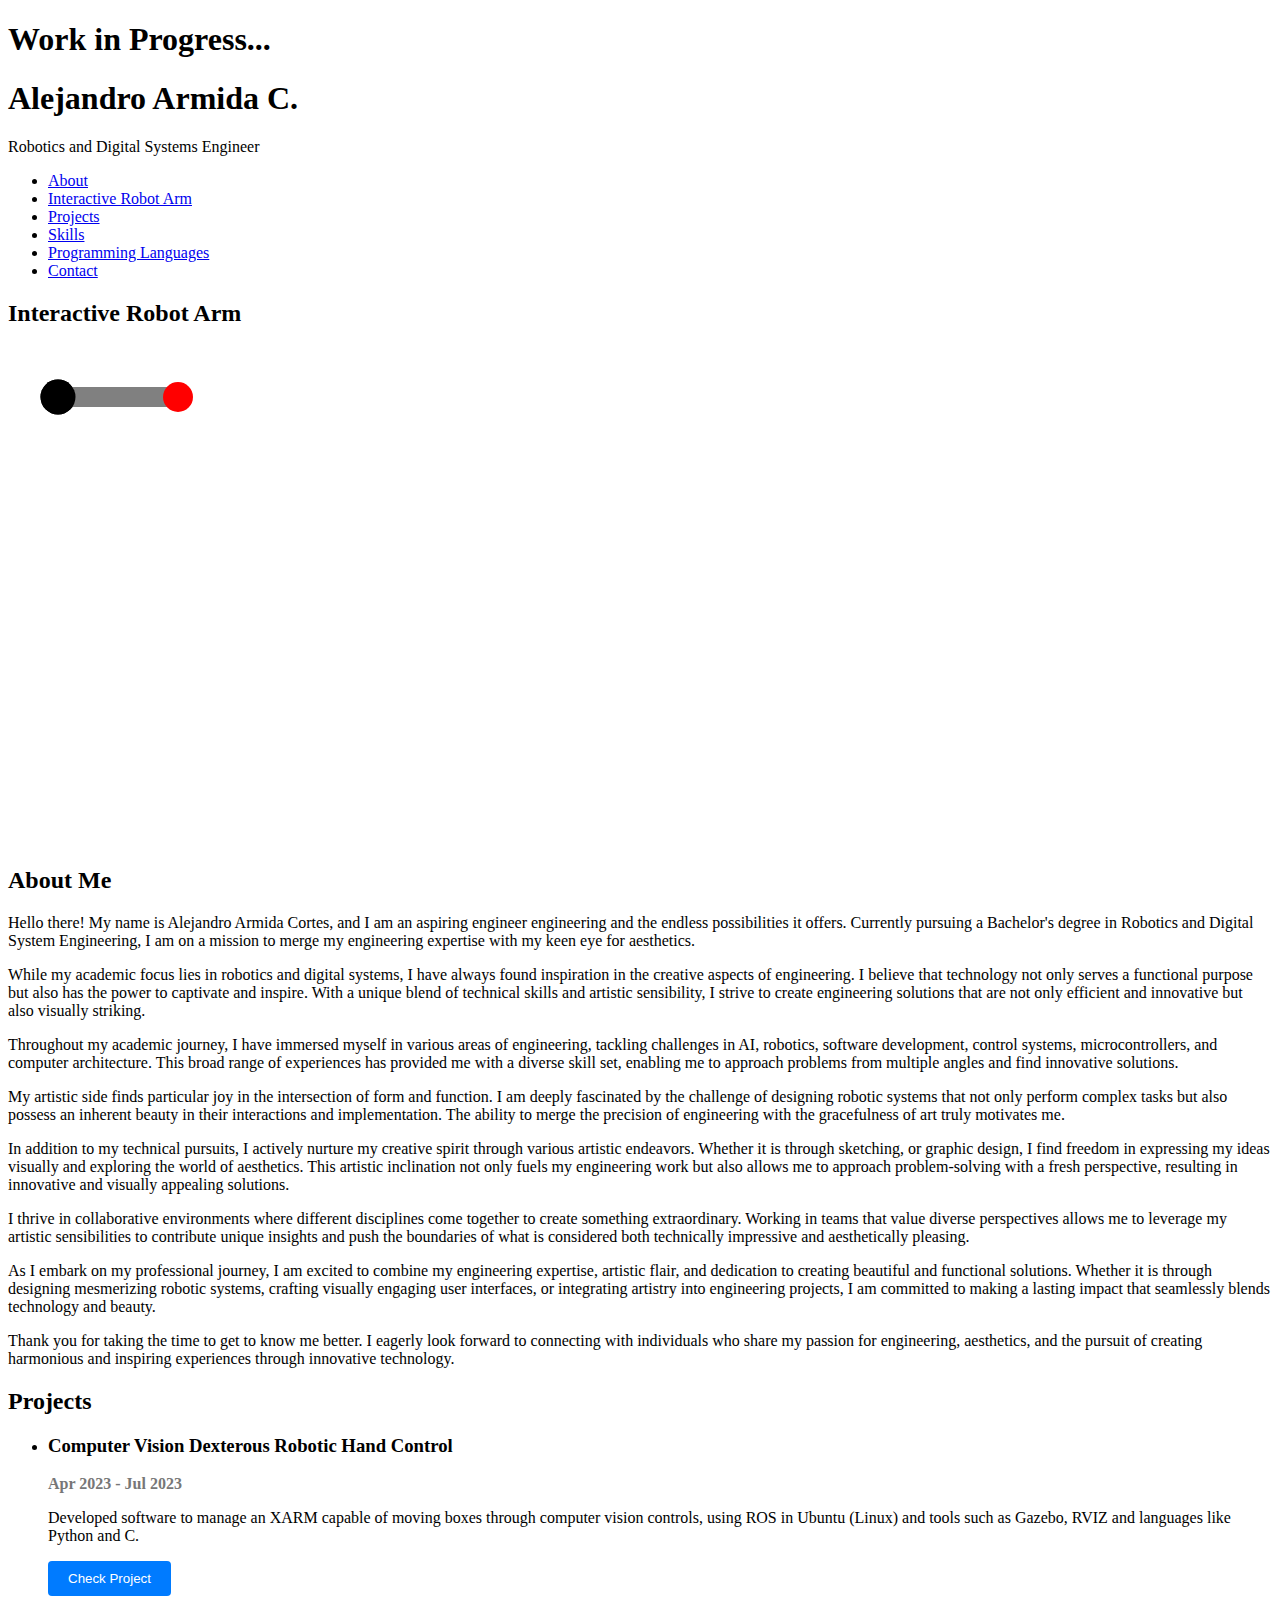
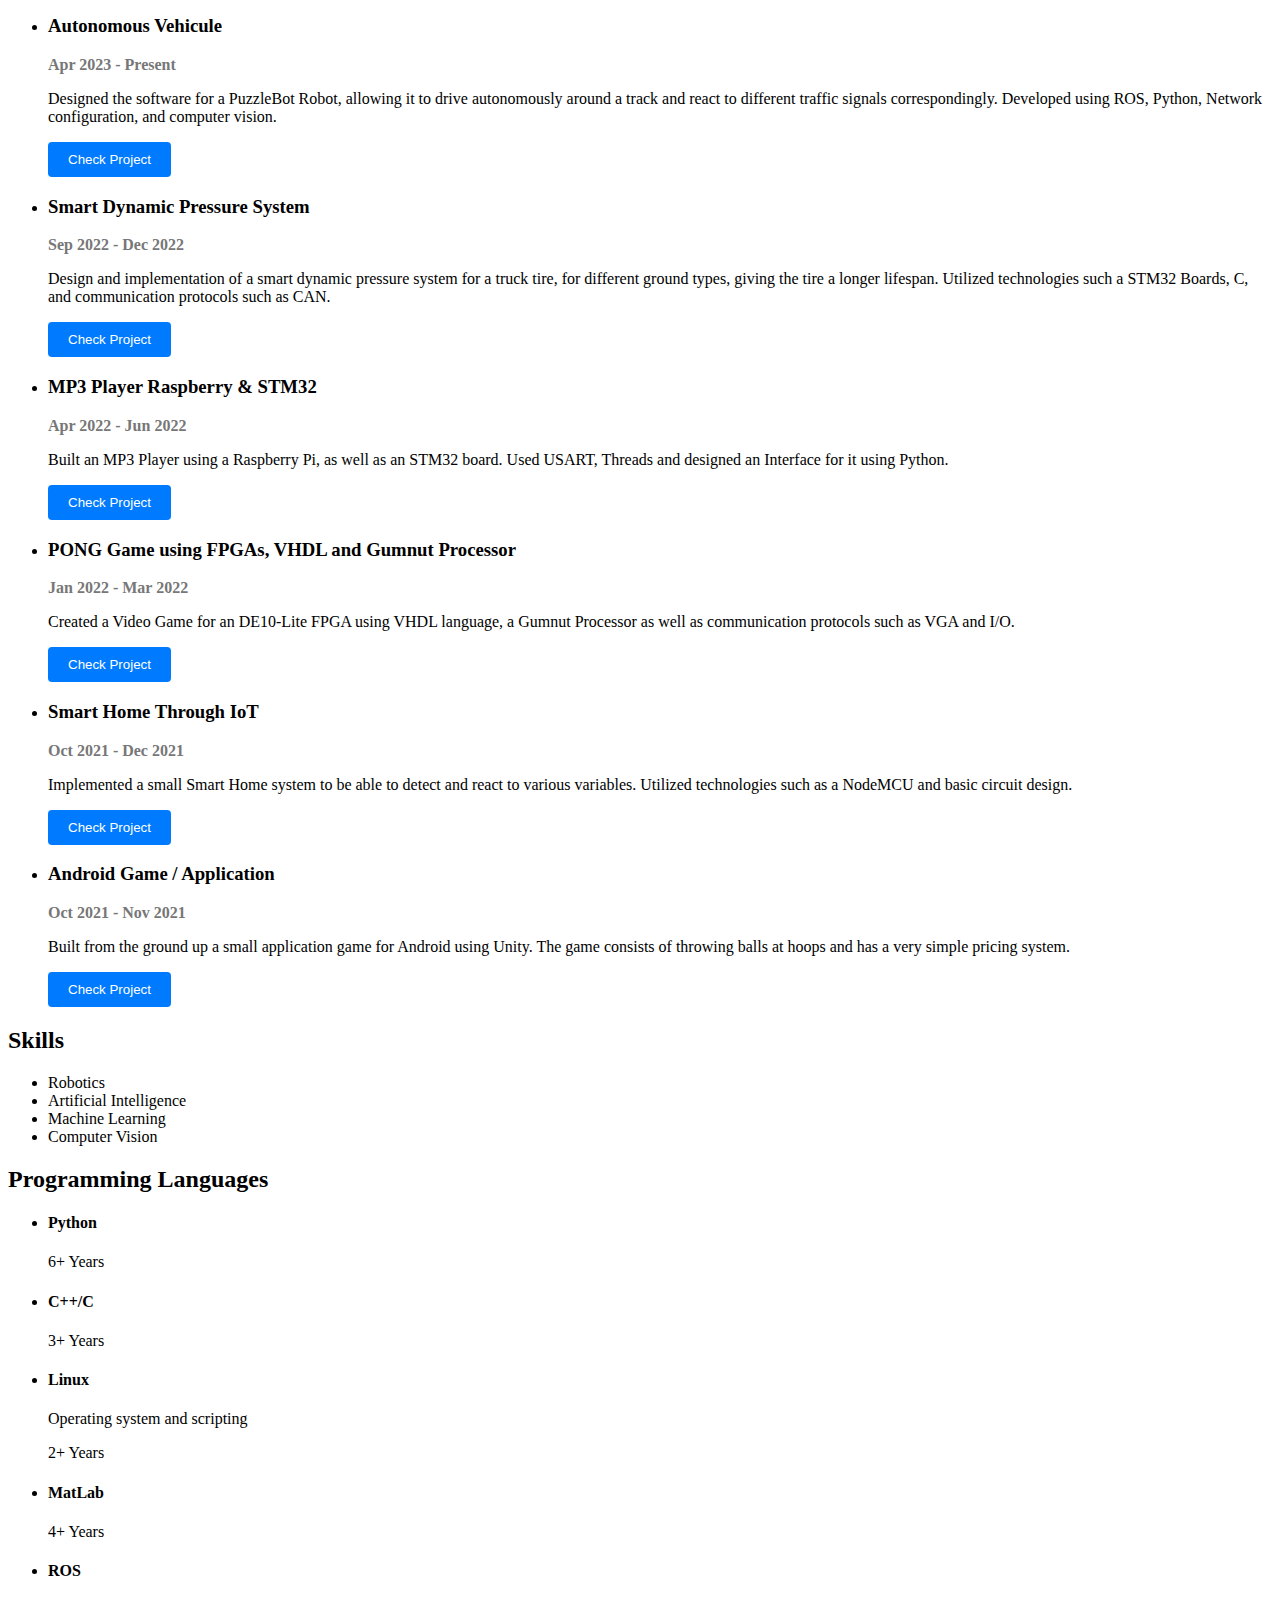
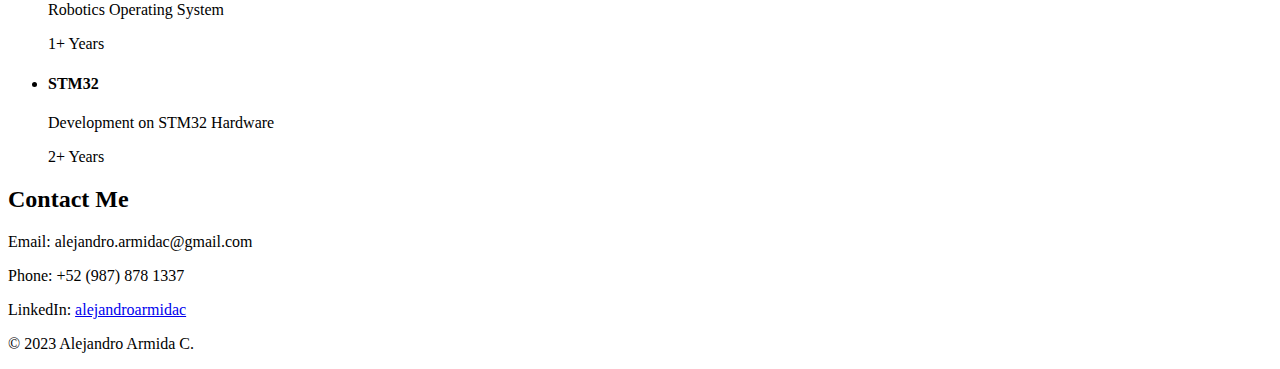
<file: index.html>
<!DOCTYPE html>
<html lang="en">

<head>
	<meta charset="UTF-8">
	<meta name="viewport" content="width=device-width, initial-scale=1.0">
	<title>AAC</title>
	<link rel="stylesheet" href="mainstyle.css">
</head>

<body>
	<header>
		<h1>Work in Progress...</h1>
		<h1>Alejandro Armida C.</h1>
		<p>Robotics and Digital Systems Engineer</p>
		<nav>
			<ul>
				<li><a href="#about">About</a></li>
				<li><a href="#robot-int">Interactive Robot Arm</a></li>
				<li><a href="#projects">Projects</a></li>
				<li><a href="#skills">Skills</a></li>
				<li><a href="#programminglanguages">Programming Languages</a></li>
				<li><a href="#contact">Contact</a></li>
			</ul>
		</nav>
	</header>

	

	<main>
		<section id="robot-int">
			<h2>Interactive Robot Arm</h2>
			<div class="robot-arm">
				<div class="link-container">
					<div class="link"></div>
					<div class="joint"></div>
				</div>
				<div class="link-container">
					<div class="link"></div>
					<div class="joint"></div>
					<div class="end-effector"></div>
				</div>
			</div>
		</section>
		<section id="about">
			<h2>About Me</h2>
			<p>Hello there! My name is Alejandro Armida Cortes, and I am an aspiring engineer engineering and the endless possibilities it offers. Currently pursuing a 
				Bachelor's degree in Robotics and Digital System Engineering, I am on a mission to merge my engineering expertise with my keen eye for aesthetics.</p>

			<p>While my academic focus lies in robotics and digital systems, I have always found inspiration in the creative aspects of engineering. I believe that technology
				not only serves a functional purpose but also has the power to captivate and inspire. With a unique blend of technical skills and artistic sensibility, I strive
				to create engineering solutions that are not only efficient and innovative but also visually striking.</p>

			<p>Throughout my academic journey, I have immersed myself in various areas of engineering, tackling challenges in AI, robotics, software development, control systems, 
				microcontrollers, and computer architecture. This broad range of experiences has provided me with a diverse skill set, enabling me to approach problems from multiple 
				angles and find innovative solutions.</p>

			<p>My artistic side finds particular joy in the intersection of form and function. I am deeply fascinated by the challenge of designing robotic systems that not only 
				perform complex tasks but also possess an inherent beauty in their interactions and implementation. The ability to merge the precision of engineering with the 
				gracefulness of art truly motivates me.</p>

			<p>In addition to my technical pursuits, I actively nurture my creative spirit through various artistic endeavors. Whether it is through sketching, or graphic design, 
				I find freedom in expressing my ideas visually and exploring the world of aesthetics. This artistic inclination not only fuels my engineering work but also allows me 
				to approach problem-solving with a fresh perspective, resulting in innovative and visually appealing solutions.</p>

			<p>I thrive in collaborative environments where different disciplines come together to create something extraordinary. Working in teams that value diverse perspectives 
				allows me to leverage my artistic sensibilities to contribute unique insights and push the boundaries of what is considered both technically impressive and aesthetically 
				pleasing.</p>

			<p>As I embark on my professional journey, I am excited to combine my engineering expertise, artistic flair, and dedication to creating beautiful and functional solutions. 
				Whether it is through designing mesmerizing robotic systems, crafting visually engaging user interfaces, or integrating artistry into engineering projects, 
				I am committed to making a lasting impact that seamlessly blends technology and beauty.</p>

			<p>Thank you for taking the time to get to know me better. I eagerly look forward to connecting with individuals who share my passion for engineering, aesthetics, 
				and the pursuit of creating harmonious and inspiring experiences through innovative technology.</p>

		</section>

		<section id="projects">
			<h2>Projects</h2>
			<ul>
				<li>
					<h3>Computer Vision Dexterous Robotic Hand Control</h3>
					<p><span class="project-date">Apr 2023 - Jul 2023</span></p>
					<p>Developed software to manage an XARM capable of moving boxes through computer vision controls, using ROS in Ubuntu (Linux) and tools such as Gazebo, RVIZ and languages like Python and C.</p>
					<button class="project-button" onclick="window.location.href='project1.html'">Check Project</button>
				</li>
				<li>
					<h3>Autonomous Vehicule</h3>
					<p><span class="project-date">Apr 2023 - Present</span></p>
					<p>Designed the software for a PuzzleBot Robot, allowing it to drive autonomously around a track and react to different traffic signals correspondingly. Developed using ROS, Python, Network configuration, and computer vision.</p>
					<button class="project-button" onclick="window.location.href='project1.html'">Check Project</button>
				</li>
				<li>
					<h3>Smart Dynamic Pressure System</h3>
					<p><span class="project-date">Sep 2022 - Dec 2022</span></p>
					<p>Design and implementation of a smart dynamic pressure system for a truck tire, for different ground types, giving the tire a longer lifespan. Utilized technologies such a STM32 Boards, C, and communication protocols such as CAN.</p>
					<button class="project-button" onclick="window.location.href='project1.html'">Check Project</button>
				</li>
				<li>
					<h3>MP3 Player Raspberry & STM32</h3>
					<p><span class="project-date">Apr 2022 - Jun 2022</span></p>
					<p>Built an MP3 Player using a Raspberry Pi, as well as an STM32 board. Used USART, Threads and designed an Interface for it using Python.</p>
					<button class="project-button" onclick="window.location.href='project1.html'">Check Project</button>
				</li>
				<li>
					<h3>PONG Game using FPGAs, VHDL and Gumnut Processor</h3>
					<p><span class="project-date">Jan 2022 - Mar 2022</span></p>
					<p>Created a Video Game for an DE10-Lite FPGA using VHDL language, a Gumnut Processor as well as communication protocols such as VGA and I/O.</p>
					<button class="project-button" onclick="window.location.href='project1.html'">Check Project</button>
				</li>
				<li>
					<h3>Smart Home Through IoT</h3>
					<p><span class="project-date">Oct 2021 - Dec 2021</span></p>
					<p>Implemented a small Smart Home system to be able to detect and react to various variables. Utilized technologies such as a NodeMCU and basic circuit design.</p>
					<button class="project-button" onclick="window.location.href='project1.html'">Check Project</button>
				</li>
				<li>
					<h3>Android Game / Application</h3>
					<p><span class="project-date">Oct 2021 - Nov 2021</span></p>
					<p>Built from the ground up a small application game for Android using Unity. The game consists of throwing balls at hoops and has a very simple pricing system.</p>
					<button class="project-button" onclick="window.location.href='project1.html'">Check Project</button>
				</li>
				<!-- Add more project items as needed -->
			</ul>
		</section>

		<section id="skills">
			<h2>Skills</h2>
			<ul>
				<li>Robotics</li>
				<li>Artificial Intelligence</li>
				<li>Machine Learning</li>
				<li>Computer Vision</li>
			</ul>
		</section>

		<section id="programminglanguages">
			<h2>Programming Languages</h2>
			<ul>
				<li>
					<h4>Python</h4>
					<p><span class ="programminglanguages-date">6+ Years</span></p>
				</li>
				<li>
					<h4>C++/C</h4>
					<p><span class ="programminglanguages-date">3+ Years</span></p>
				</li>
				<li>
					<h4>Linux</h4>
					<p><span class="programminglanguages-data">Operating system and scripting</span></p>
					<p><span class ="programminglanguages-date">2+ Years</span></p>
				</li>
				<li>
					<h4>MatLab</h4>
					<p><span class ="programminglanguages-date">4+ Years</span></p>
				</li>
				<li>
					<h4>ROS</h4>
					<p><span class="programminglanguages-data">Robotics Operating System</span></p>
					<p><span class ="programminglanguages-date">1+ Years</span></p>
				</li>
				<li>
					<h4>STM32</h4>
					<p><span class="programminglanguages-data">Development on STM32 Hardware</span></p>
					<p><span class ="programminglanguages-date">2+ Years</span></p>
				</li>
			</ul>
		</section>

		<section id="contact">
			<h2>Contact Me</h2>
			<p>Email: alejandro.armidac@gmail.com</p>
			<p>Phone: +52 (987) 878 1337</p>
			<p>LinkedIn: <a href="https://www.linkedin.com/in/alejandroarmidac">alejandroarmidac</a></p>
		</section>
	</main>

	<footer>
		<p>&copy; 2023 Alejandro Armida C.</p>
	</footer>

	<script src="script.js"></script>
</body>

</html>
</file>
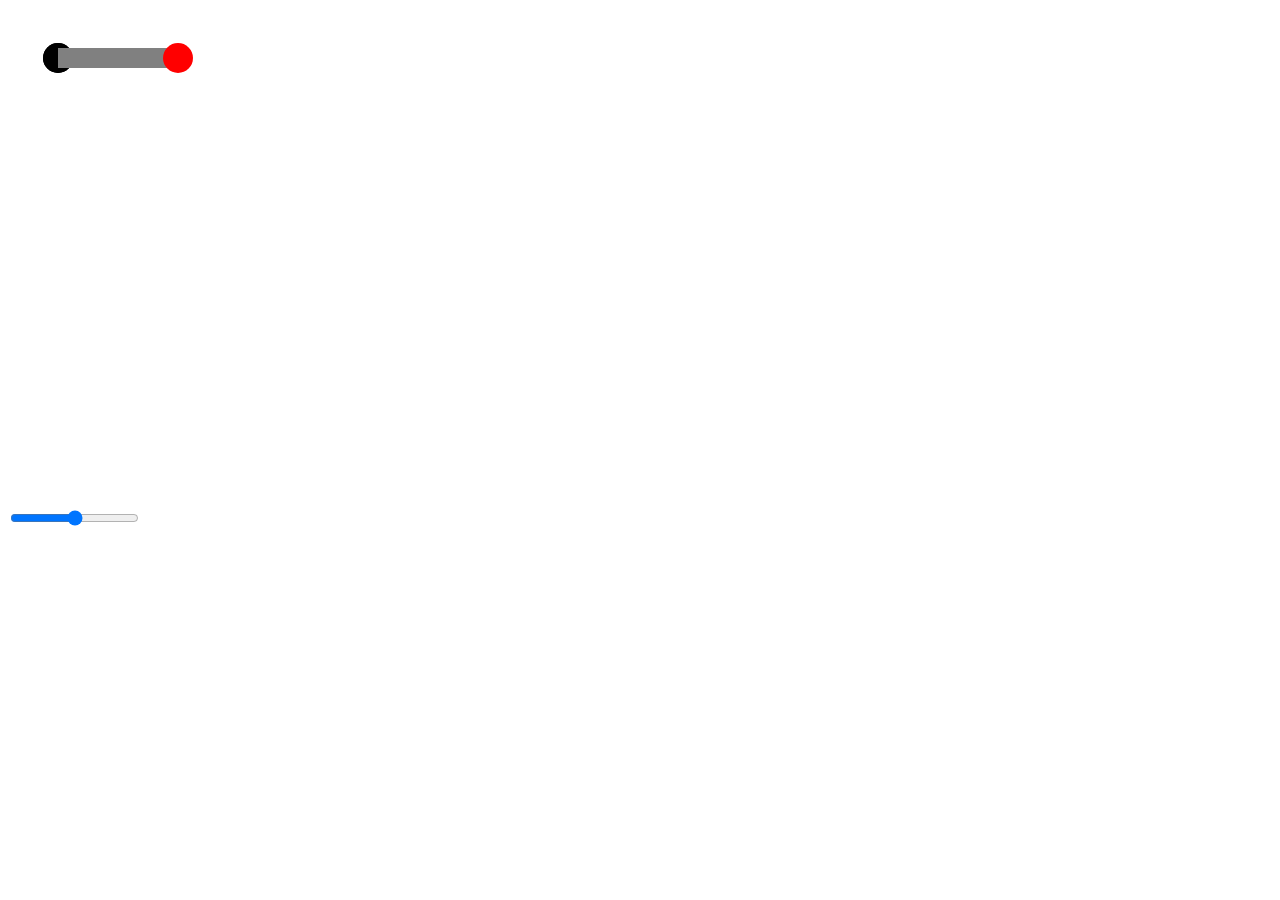
<file: teste.html>
<!DOCTYPE html>
<html>
<head>
  <title>Robot Arm</title>
  <link rel="stylesheet" type="text/css" href="style.css">
</head>
<body>
  <div class="robot-arm">
    <div class="link-container">
      <div class="joint"></div>
      <div class="link"></div>
    </div>
    <div class="link-container">
      <div class="joint"></div>
      <div class="link"></div>
      <div class="end-effector"></div>
    </div>
  </div>

  <input type="range" id="joint-angle-slider" min="-180" max="180" value="0" step="1">

  <script src="script.js"></script>
</body>
</html>
</file>
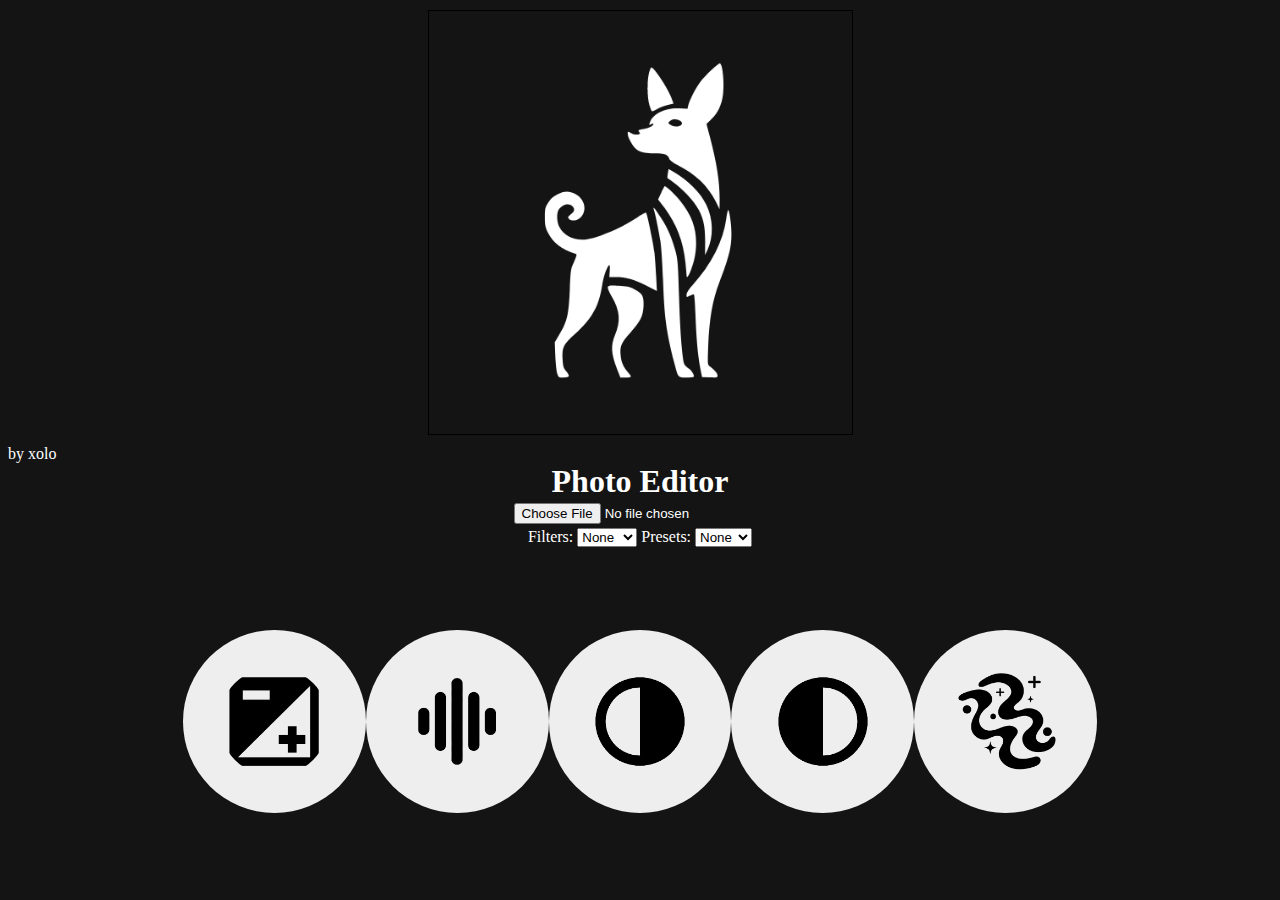
<file: webApps/xphoto.html>
<!DOCTYPE html>
<html lang="en">
<head>
    <meta charset="UTF-8">
    <meta name="viewport" content="width=device-width, initial-scale=1.0">
    <meta http-equiv="X-UA-Compatible" content="ie=edge">
    <link rel="manifest" href="https://a-ac.github.io/webApps/manifestVF.json">
    <link rel="apple-touch-icon" href="https://a-ac.github.io/webApps/icon.png">
    <meta name="apple-mobile-web-app-status-bar" content="#141414">
    <meta name="theme-color" content="#141414">
    <title>XPhoto</title>
    <link rel="stylesheet" href="vF.css">
    <link rel="icon" type="image/png" href="icon.png">
</head>
<body>
    <div class="header">
        <img id="logo" src="xolo.png">
        <p class="by">by xolo</p>
        <h1>Photo Editor</h1>
    </div>
    
    <div class="controls" style="text-align: center;">
        <input type="file" style="margin: 3px;" id="fileInput" accept="image/*">
        <a id="downloadLink" href="#" style="display: block;">
            <img id="photo" alt="Uploaded Image" style="display: none;">
        </a>
        
        <p></p>
        <label for="filter">Filters:</label>

        <select name="Filter" id="filterC">
            <option value="NONE">None</option>
            <option value="BN">B, W</option>
            <option value="red">Red</option>
            <option value="green">Green</option>
            <option value="blue">Blue</option>
            <option value="crazy">Crazy</option>
        </select>

        <label for="preset">Presets:</label>
        <select name="Presets" id="presetC">
            <option value="NONE">None</option>
            <option value="noise">Noise</option>
        </select>
        
        <br>
    </div>
    <br>

    <div id="settings" class="keen-slider">
        <div class="keen-slider__slide number-slide0">
            <label class="container">
            </label>
        </div>
        <div class="keen-slider__slide number-slide1">
            <label class="container">
                <img src="0.png" style="width: 60%; height: 60%; border-radius: 50%; position: relative; border: 0px solid #000; z-index: 1000; margin: 20%;">
                <input type="checkbox" id="exposureC">
                <span class="checkmark"></span>
                
            </label>
        </div>
        <div class="keen-slider__slide number-slide2">
            <label class="container">
                <img src="1.png" style="width: 60%; height: 60%;border-radius: 50%; position: relative; border: 0px solid #000; z-index: 1000; margin: 20%;">
                <input type="checkbox" id="noiseIntenseC">
                <span class="checkmark" ></span>
            </label>
        </div>
        <div class="keen-slider__slide number-slide3">
            <label class="container">
                <img src="2.png" style="width: 60%; height: 60%; border-radius: 50%; position: relative; border: 0px solid #000; z-index: 1000; margin: 20%">
                <input type="checkbox" id="highlightC">
                <span class="checkmark"></span>
            </label>
        </div>
        <div class="keen-slider__slide number-slide4">
            <label class="container">
                <img src="3.png" style="width: 60%; height: 60%; border-radius: 50%; position: relative; border: 0px solid #000; z-index: 1000; margin: 20%;">
                <input type="checkbox" id="shadowC">
                <span class="checkmark"></span>
            </label>
        </div>
        <div class="keen-slider__slide number-slide4">
            <label class="container">
                <img src="4.png" style="width: 60%; height: 60%; border-radius: 50%; position: relative; border: 0px solid #000; z-index: 1000; margin: 20%;">
                <input type="checkbox" id="sparksC">
                <span class="checkmark"></span>
            </label>
        </div>
        <div class="keen-slider__slide number-slide5">
            <label class="container">
            </label>
        </div>
    </div>
    <script src="https://cdn.jsdelivr.net/npm/keen-slider@6.8.5/keen-slider.min.js"></script>
    <br>

    <div class="slidersInput">
        <div class="slidecontainer" style="display: none;" id="slidecontainerExposure">
            <input type="range" min="-100" max="100" value="0" class="slider" id="exposureS" step="1">
            <br>
            <p><span id="exposureSV"></span></p>
            <label for="exposure">Exposure</label>
        </div>
        <div class="slidecontainer" style="display: none;" id="slidecontainerNoiseIntense">
            <input type="range" min="0" max="200" value="0" class="slider" id="noiseIntenseS" step="1">
            <br>
            <p><span id="noiseIntenseSV"></span></p>
            <label for="noiseIntense">Noise Intencity</label>
        </div>
        <div class="slidecontainer" style="display: none;" id="slidecontainerHighlights">
            <input type="range" min="-150" max="150" value="0" class="slider" id="highlightsS" step="1">
            <br>
            <p><span id="highlightsSV"></span></p>
            <label for="highlights">Highlights</label>
        </div>
        <div class="slidecontainer" style="display: none;" id="slidecontainerShadows">
            <input type="range" min="-150" max="150" value="0" class="slider" id="shadowsS" step="1">
            <br>
            <p><span id="shadowsSV"></span></p>
            <label for="shadows">Shadows</label>
        </div>
        <div class="slidecontainer" style="display: none;" id="slidecontainerSparks">
            <input type="range" min="0" max="10" value="0" class="slider" id="sparksS" step="1">
            <br>
            <p><span id="sparksSV"></span></p>
            <label for="sparks">Sparks</label>
        </div>
    </div>


    <script>
        var slider = new KeenSlider("#settings", {
        breakpoints: {
            "(min-width: 350px)": {
            slides: { perView: 3, spacing: 10 },
            },
            "(min-width: 390px)": {
            slides: { perView: 3, spacing: 15 },
            },
            "(min-width: 1000px)": {
            slides: { perView: 9, spacing: 6 },
            },
        },
        slides: { perView: 1 },
        })
    </script>
        
    <img id="originalPhoto" alt="Uploaded Image" style="display: none;">
        
    <script src="vF.js"></script>
    <!--script src="renderWorker.js"></script-->
    <script>
        if (!navigator.serviceWorker.controller) {
            navigator.serviceWorker.register("/webApps/serviceWorker.js").then(function(reg) {
                console.log("Service worker has been registered for scope: " + reg.scope);
            });
        }
    </script>
</body>
</html>
</file>
<file: mainstyle.css>
.project-button {
    padding: 10px 20px;
    background-color: #007bff;
    color: #fff;
    border: none;
    border-radius: 4px;
    cursor: pointer;
  }

  .project-date {
    font-weight: bold;
    color: #777777;
  }

  .robot-arm{
    width: 500px;
    height: 500px;
    transform-origin: 50% 50%;
    position: relative; /* Add this line to make the children positioned relative to this container */
}

.link-container {
    position: absolute;
    transform-origin: 50% 50%;
    width: 100px;
    height: 100px;
    
  }
  
  .joint {
    position: absolute;
    top: 50%;
    left: 50%;
    transform: translate(-50%, -50%);
    width: 35px;
    height: 35px;
    background-color: black;
    border-radius: 50%;
  }
  
  .link {
    position: absolute;
    top: 50%;
    left: 50%;
    transform-origin: 0% 0%;
    width: 120px;
    height: 20px;
    background-color: gray;
    transform: translate(0%, -50%);
  }
  
  .end-effector {
    position: absolute;
    top: 50%;
    left: 50%;
    transform: translate(350%, -50%);
    width: 30px;
    height: 30px;
    background-color: red;
    border-radius: 50%;
  }

#joint-angle-slider{
    position: relative;
}
</file>
<file: style.css>
.robot-arm{
    width: 500px;
    height: 500px;
    transform-origin: 50% 50%;
    position: relative; /* Add this line to make the children positioned relative to this container */
}

.link-container {
    position: absolute;
    transform-origin: 50% 50%;
    width: 100px;
    height: 100px;
    
  }
  
  .joint {
    position: absolute;
    top: 50%;
    left: 50%;
    transform: translate(-50%, -50%);
    width: 30px;
    height: 30px;
    background-color: black;
    border-radius: 50%;
  }
  
  .link {
    position: absolute;
    top: 50%;
    left: 50%;
    transform-origin: 0% 0%;
    width: 120px;
    height: 20px;
    background-color: gray;
    transform: translate(0%, -50%);
  }
  
  .end-effector {
    position: absolute;
    top: 50%;
    left: 50%;
    transform: translate(350%, -50%);
    width: 30px;
    height: 30px;
    background-color: red;
    border-radius: 50%;
  }

#joint-angle-slider{
    position: relative;
}
</file>
<file: webApps/vF.css>
img {
    display: block;
    margin: 10px auto;
    border: 1px solid #000;
    max-height: 47vh;
    width: auto;
}

body {
    background-color: #141414;
}

p {
    margin-top: 0.05em;
    margin-bottom: 0.01em;
    color: white;
}

.by{
    text-align: left;
}

h1 {
    text-align: center;
    margin-top: 0.0em;
    margin-bottom: 0.0em;
    color: white;
}

label {
    color: white;
}

input {
    color: white;
}

.slidersInput{
    text-align: center;
    width: 100%;
    position: fixed;
    top: 87%;
    right: 0px;
    left: 0px;
}

#settings{
    position: fixed;
    top: 70%;
    right: 0px;
    left: 0px;
    text-align: center;
}


.slidecontainer{
    width: 100%;
}

/* The slider itself */
.slider {
    -webkit-appearance: none;
    /* Override default CSS styles */
    appearance: none;
    width: 100%;
    /* Full-width */
    height: 25px;
    /* Specified height */
    background: #4e4e4e;
    /* Grey background */
    outline: none;
    /* Remove outline */
    opacity: 0.7;
    /* Set transparency (for mouse-over effects on hover) */
    -webkit-transition: .2s;
    /* 0.2 seconds transition on hover */
    transition: opacity .2s;
}

/* Mouse-over effects */
.slider:hover {
    opacity: 1;
    /* Fully shown on mouse-over */
}

/* The slider handle (use -webkit- (Chrome, Opera, Safari, Edge) and -moz- (Firefox) to override default look) */
.slider::-webkit-slider-thumb {
    -webkit-appearance: none;
    /* Override default look */
    appearance: none;
    width: 25px;
    /* Set a specific slider handle width */
    height: 25px;
    /* Slider handle height */
    background: #d3d3d3;
    /* Green background */
    cursor: pointer;
    /* Cursor on hover */
    border-radius: 50%;
}

.slider::-moz-range-thumb {
    width: 25px;
    /* Set a specific slider handle width */
    height: 25px;
    /* Slider handle height */
    background: #d3d3d3;
    /* Green background */
    cursor: pointer;
    /* Cursor on hover */
}

.keen-slider:not([data-keen-slider-disabled]) {
    -webkit-touch-callout: none;
    -webkit-tap-highlight-color: transparent;
    align-content: flex-start;
    display: flex;
    overflow: hidden;
    position: relative;
    touch-action: pan-y;
    -webkit-user-select: none;
    -moz-user-select: none;
    -ms-user-select: none;
    user-select: none;
    -khtml-user-select: none;
    width: 100%
}

.keen-slider:not([data-keen-slider-disabled]) .keen-slider__slide {
    min-height: 100%;
    overflow: hidden;
    position: relative;
    width: 100%
}

.keen-slider:not([data-keen-slider-disabled])[data-keen-slider-reverse] {
    flex-direction: row-reverse
}

.keen-slider:not([data-keen-slider-disabled])[data-keen-slider-v] {
    flex-wrap: wrap
}

[class^="number-slide"],
[class*=" number-slide"] {
    background: rgba(0, 0, 0, 0.0);
    display: flex;
    align-items: center;
    justify-content: center;
    font-size: 50px;
    color: #fff;
    font-weight: 500;
    height: 14%;
    max-height: 100vh;
}

/* The container */
.container {
    display: block;
    position: relative;
    padding-left: 0px;
    margin-bottom: 0px;
    cursor: pointer;
    font-size: 22px;
    -webkit-user-select: none;
    -moz-user-select: none;
    -ms-user-select: none;
    user-select: none;
    width: 100%;
    height: 100%;
}

/* Hide the browser's default radio button */
.container input {
    position: absolute;
    opacity: 0;
    cursor: pointer;
}

/* Create a custom radio button */
.checkmark {
    position: absolute;
    top: 0%;
    left: 0%;
    height: 100%;
    width: 100%;
    background-color: #eee;
    border-radius: 50%;
}

/* On mouse-over, add a grey background color */
.container:hover input~.checkmark {
    background-color: #ccc;
}

/* When the radio button is checked, add a blue background */
.container input:checked~.checkmark {
    background-color: #5c5c5c;
}

/* Create the indicator (the dot/circle - hidden when not checked) */
.checkmark:after {
    content: "";
    position: absolute;
    display: none;
}

/* Show the indicator (dot/circle) when checked */
.container input:checked~.checkmark:after {
    display: block;
}

/* Style the indicator (dot/circle)
.container .checkmark:after {
    top: 35px;
    left: 35px;
    width: 30px;
    height: 30px;
    border-radius: 50%;
    background: white;
} */
</file>
